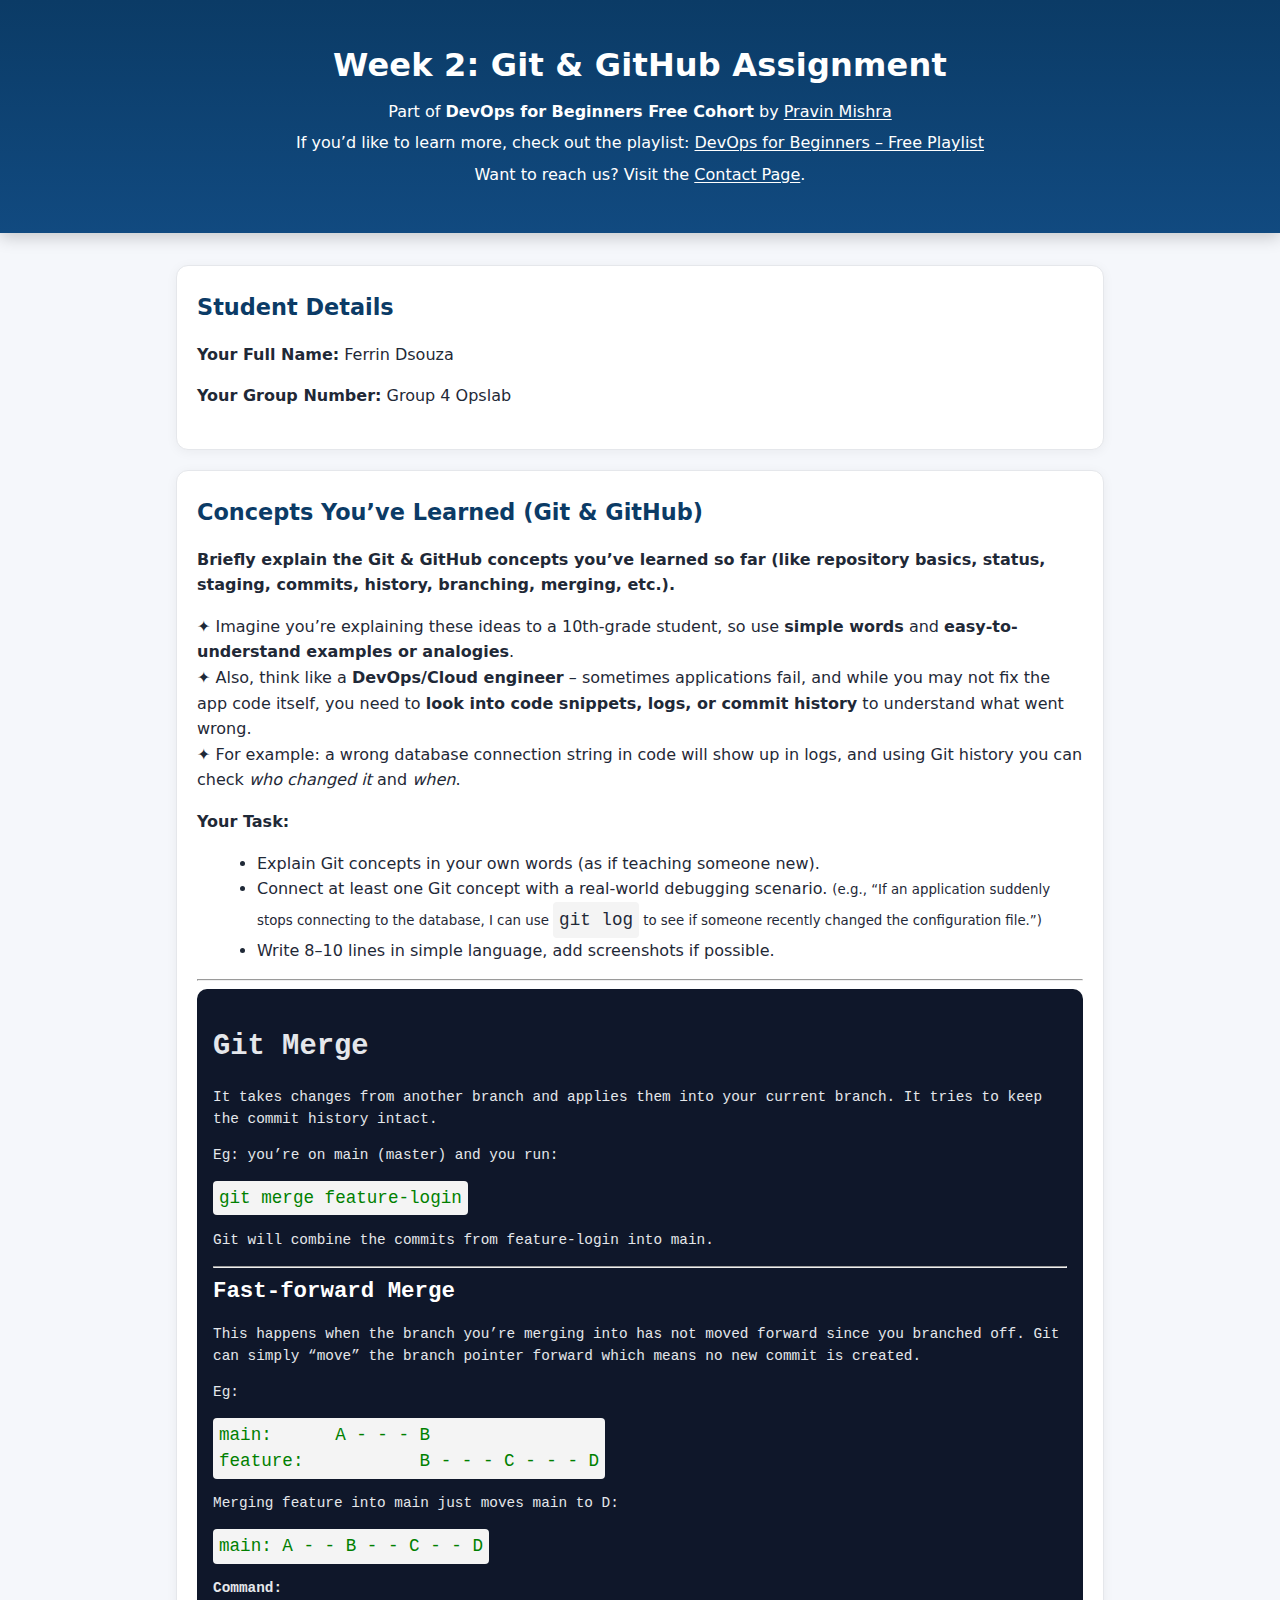
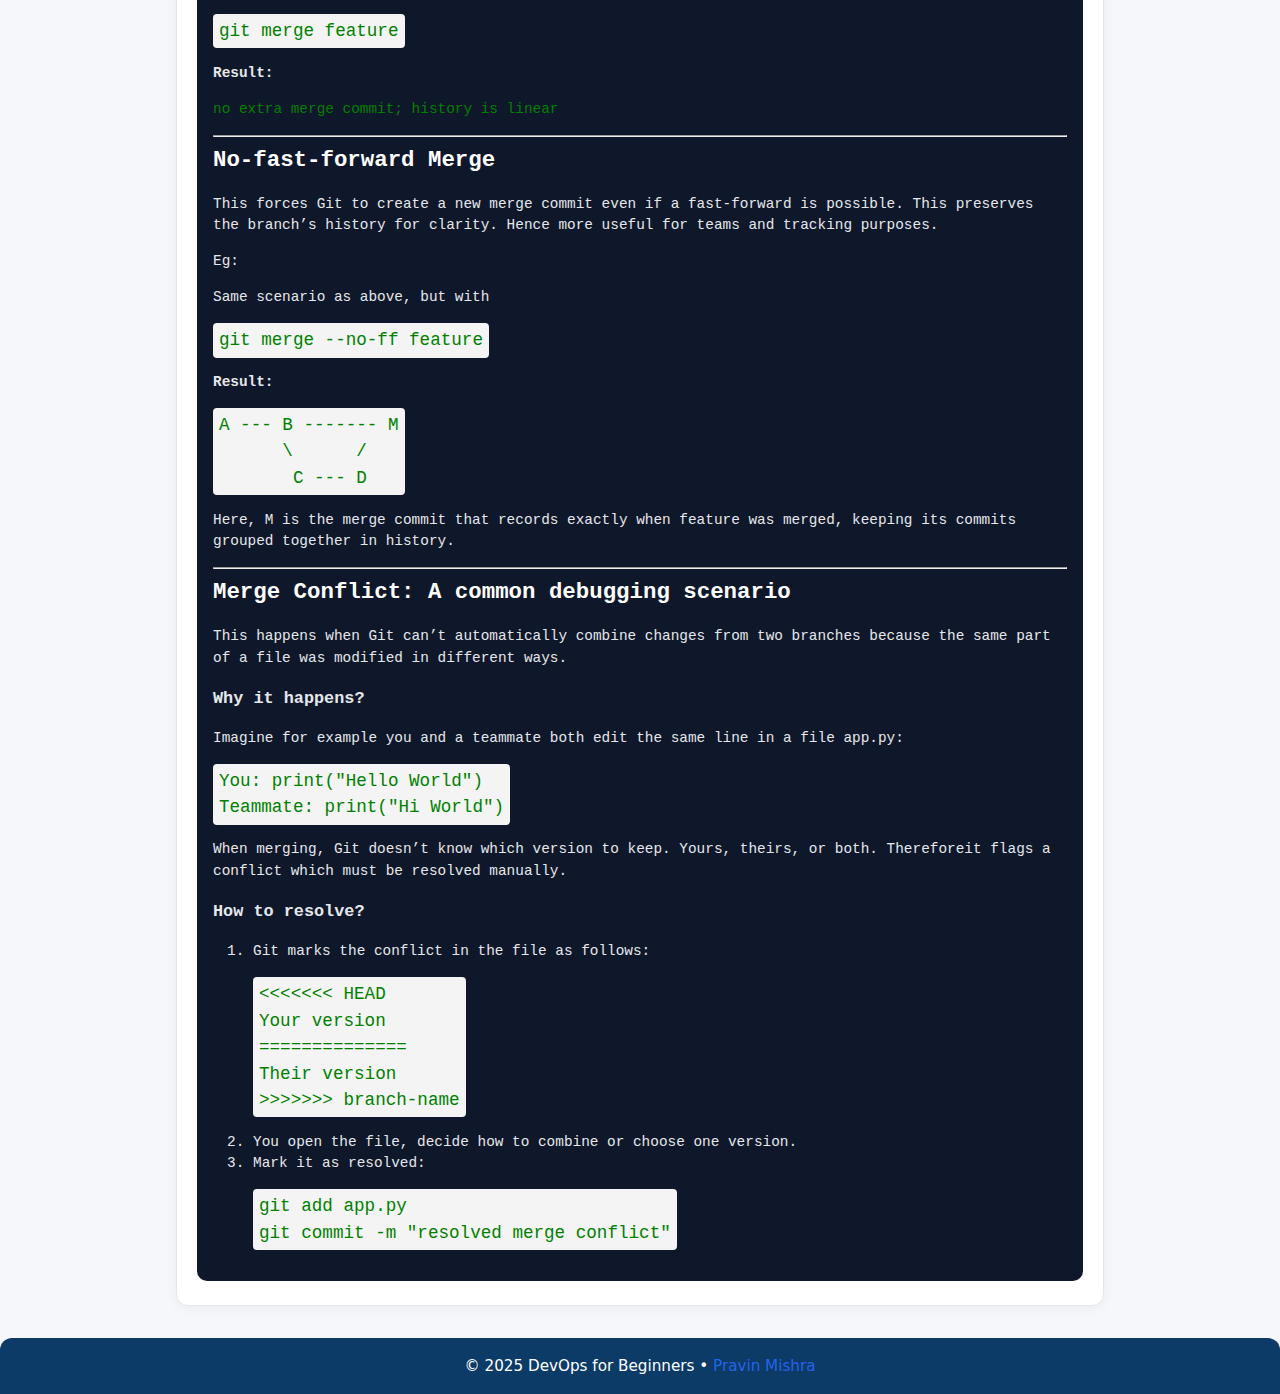
<file: index.html>
<!DOCTYPE html>
<html lang="en">

<head>
    <meta charset="UTF-8" />
    <meta name="viewport" content="width=device-width, initial-scale=1" />
    <title>Git Assignment – DevOps for Beginners</title>
    <link rel="stylesheet" href="style.css" />
</head>

<body>
    <header class="site-header">
        <div class="header-inner">
            <h1>Week 2: Git & GitHub Assignment</h1>
            <p class="cohort-line">
                Part of <strong>DevOps for Beginners Free Cohort</strong> by
                <a href="https://www.linkedin.com/in/pravin-mishra-aws-trainer/" target="_blank">Pravin Mishra</a>
            </p>
            <p class="playlist-line">
                If you’d like to learn more, check out the playlist:
                <a href="https://www.youtube.com/playlist?list=PLVOdqXbCs7bX88JeUZmK4fKTq2hJ5VS89" target="_blank">
                    DevOps for Beginners – Free Playlist</a>
            </p>
	    <p class="playlist-line">
    Want to reach us? Visit the
    <a href="contact.html">Contact Page</a>.
</p>
        </div>
    </header>

    <main class="container">

        <!-- Student Details -->
        <section class="card student-info" aria-labelledby="student-details">
            <h2 id="student-details">Student Details</h2>
            <p><b>Your Full Name:</b> <span class="placeholder">Ferrin Dsouza</span></p>
            <p><b>Your Group Number:</b> <span class="placeholder">Group 4 Opslab</span></p>
        </section>

        <!-- Concepts Learned -->
        <section class="card instructions" aria-labelledby="learning-summary">
            <h2 id="learning-summary">Concepts You’ve Learned (Git & GitHub)</h2>

            <p><b>Briefly explain the Git & GitHub concepts you’ve learned so far (like repository basics, status,
                    staging, commits, history, branching, merging, etc.).</b></p>

            <p>
                ✦ Imagine you’re explaining these ideas to a 10th-grade student, so use <b>simple words</b> and
                <b>easy-to-understand examples or analogies</b>.
                <br>✦ Also, think like a <b>DevOps/Cloud engineer</b> – sometimes applications fail, and while you may
                not fix
                the app code itself, you need to <b>look into code snippets, logs, or commit history</b> to understand
                what went wrong.
                <br>✦ For example: a wrong database connection string in code will show up in logs, and using Git
                history you can
                check <i>who changed it</i> and <i>when</i>.
            </p>

            <p><b>Your Task:</b></p>
            <ul>
                <li>Explain Git concepts in your own words (as if teaching someone new).</li>
                <li>Connect at least one Git concept with a real-world debugging scenario.
                    <small>(e.g., “If an application suddenly stops connecting to the database, I can use
                        <code>git log</code> to
                        see if someone recently changed the configuration file.”)</small>
                </li>
                <li>Write 8–10 lines in simple language, add screenshots if possible.</li>
            </ul>
	    <hr>
	    <div class = "code-block">
     <h1>Git Merge</h1>
    <p>It takes changes from another branch and applies them into your current branch. It tries to keep the commit history intact.</p>
    <p>Eg: you’re on main (master) and you run:</p>
    <pre style="color: green;"><code>git merge feature-login</code></pre>
    <p>Git will combine the commits from feature-login into main.</p>

    <hr>

   <h2 style="color: white;">Fast-forward Merge</h2>
    <p>This happens when the branch you’re merging into has not moved forward since you branched off. Git can simply “move” the branch pointer forward which means no new commit is created.</p>
    <p>Eg:</p>
    <pre style="color: green;"><code>main:      A - - - B
feature:           B - - - C - - - D</code></pre>
    <p>Merging feature into main just moves main to D:</p>
    <pre style="color: green;"><code>main: A - - B - - C - - D</code></pre>
    <p><strong>Command:</strong></p>
    <pre style="color: green;"><code>git merge feature</code></pre>
    <p><strong>Result:</strong></p>
    <p style="color: green;">no extra merge commit; history is linear</p>

    <hr>

    <h2 style="color: white;">No-fast-forward Merge</h2>
    <p>This forces Git to create a new merge commit even if a fast-forward is possible. This preserves the branch’s history for clarity. Hence more useful for teams and tracking purposes.</p>
    <p>Eg:</p>
    <p>Same scenario as above, but with</p>
    <pre style="color: green;"><code>git merge --no-ff feature</code></pre>
    <p><strong>Result:</strong></p>
    <pre style="color: green;"><code>A --- B ------- M
      \      /
       C --- D</code></pre>
    <p>Here, M is the merge commit that records exactly when feature was merged, keeping its commits grouped together in history.</p>

    <hr>

    <h2 style="color: white;">Merge Conflict: A common debugging scenario</h2>
    <p>This happens when Git can’t automatically combine changes from two branches because the same part of a file was modified in different ways.</p>
    <h3>Why it happens?</h3>
    <p>Imagine for example you and a teammate both edit the same line in a file app.py:</p>
    <pre style="color: green;"><code>You: print("Hello World")
Teammate: print("Hi World")</code></pre>
    <p>When merging, Git doesn’t know which version to keep. Yours, theirs, or both. Thereforeit flags a conflict which must be resolved manually.</p>
    <h3>How to resolve?</h3>
    <ol>
        <li>Git marks the conflict in the file as follows:
            <pre style="color: green;"><code>&lt;&lt;&lt;&lt;&lt;&lt;&lt; HEAD
Your version
==============
Their version
&gt;&gt;&gt;&gt;&gt;&gt;&gt; branch-name</code></pre>
        </li>
        <li>You open the file, decide how to combine or choose one version.</li>
        <li>Mark it as resolved:
            <pre style="color: green;"><code>git add app.py
git commit -m "resolved merge conflict"</code></pre>
        </li>
    </ol>
	    </div>
        </section>
    </main>

    <footer class="site-footer">
        © 2025 DevOps for Beginners • <a href="https://www.linkedin.com/in/pravin-mishra-aws-trainer/"
            target="_blank">Pravin Mishra</a>
    </footer>
</body>

</html>
</file>
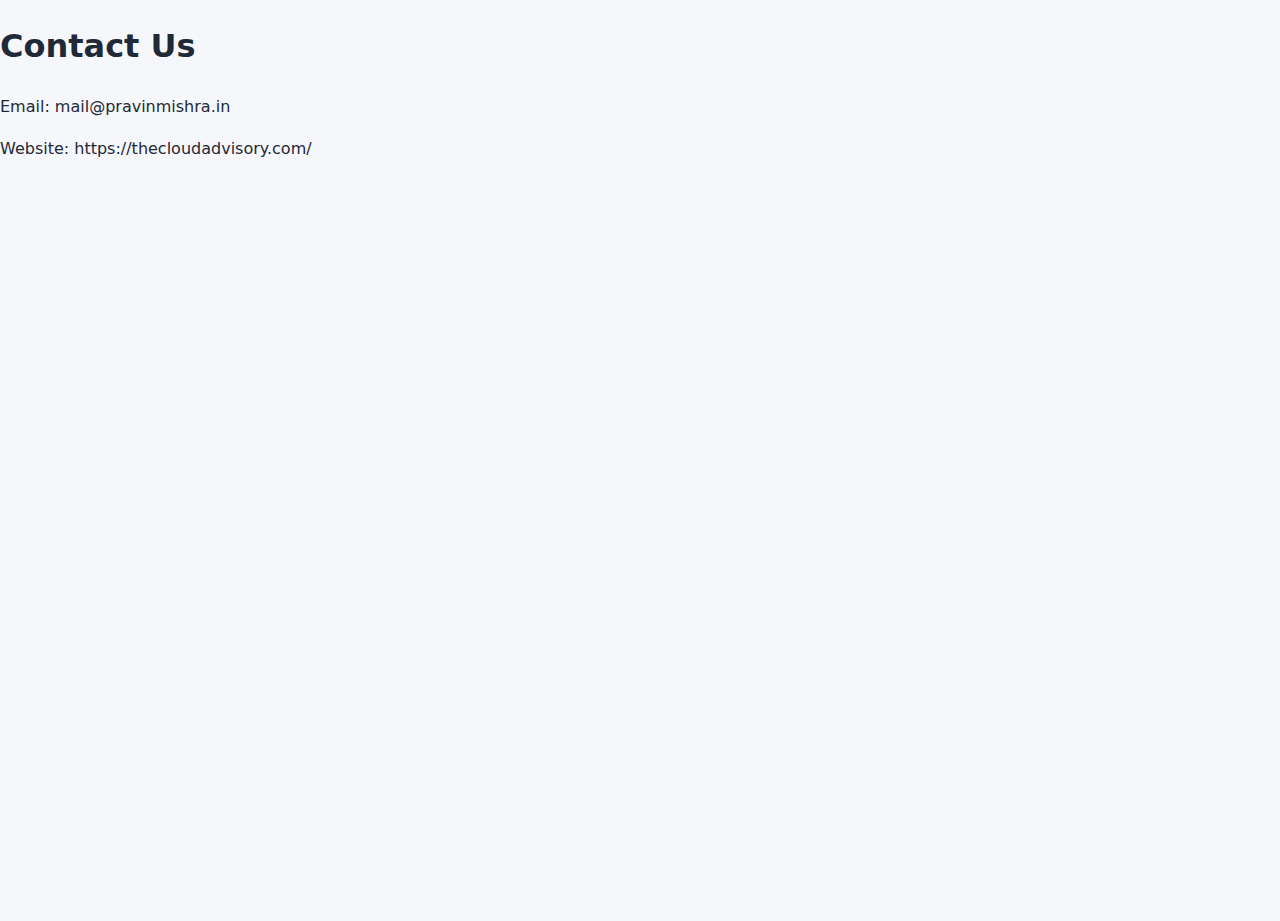
<file: contact.html>
<!doctype html>
<html>
<head>
  <meta charset="utf-8">
  <title>Contact - CodeTrack</title>
  <link rel="stylesheet" href="style.css">
</head>
<body>
  <h1>Contact Us</h1>
  <p>Email: mail@pravinmishra.in</p>
  <p>Website: https://thecloudadvisory.com/</p>
</body>
</html>
</file>
<file: style.css>
/* ---------------------------
   Base
---------------------------- */
:root {
    --brand-900: #0b3b66;
    /* deep navy header for better contrast */
    --brand-700: #114a80;
    --ink: #1f2937;
    --muted: #6b7280;
    --paper: #ffffff;
    --bg: #f5f7fb;
    --border: #e5e7eb;
    --accent: #2563eb;
    /* link color */
    --accent-ink: #0b3b66;
    --ok: #22c55e;
}

*,
*::before,
*::after {
    box-sizing: border-box;
}

html,
body {
    height: 100%;
    margin: 0;
}

body {
    font-family: "Segoe UI", system-ui, -apple-system, Arial, sans-serif;
    color: var(--ink);
    background: var(--bg);
    line-height: 1.6;
    -webkit-font-smoothing: antialiased;
    text-rendering: optimizeLegibility;
}

/* ---------------------------
   Header
---------------------------- */
.site-header {
    background: linear-gradient(180deg, var(--brand-900), var(--brand-700));
    color: #fff;
    padding: 2.5rem 1rem;
    box-shadow: 0 4px 16px rgba(0, 0, 0, .2);
}

.header-inner {
    max-width: 960px;
    margin: 0 auto;
    text-align: center;
}

.site-header h1 {
    margin: 0 0 .5rem;
    font-size: clamp(1.6rem, 2.5vw, 2.2rem);
    letter-spacing: .2px;
}

.cohort-line,
.playlist-line {
    margin: .35rem 0;
}

.site-header a {
    color: #fff;
    text-decoration: underline;
    text-underline-offset: 2px;
}

/* Button style for playlist link */
.btn {
    display: inline-block;
    border-radius: 999px;
    padding: .55rem 1rem;
    font-weight: 600;
    text-decoration: none;
    border: 2px solid rgba(255, 255, 255, .85);
}

.btn-light {
    background: #ffffff;
    border-color: #ffffff;
    color: var(--accent-ink);
    text-decoration: none;
}

/* ---------------------------
   Layout
---------------------------- */
.container {
    max-width: 960px;
    margin: 2rem auto;
    padding: 0 1rem;
}

.card {
    background: var(--paper);
    border: 1px solid var(--border);
    border-radius: 12px;
    padding: 1.25rem 1.25rem 1.5rem;
    box-shadow: 0 2px 12px rgba(0, 0, 0, .05);
    margin-bottom: 1.25rem;
}

h2 {
    color: var(--brand-900);
    font-size: clamp(1.2rem, 2vw, 1.4rem);
    margin: .25rem 0 1rem;
}

/* ---------------------------
   Student form
---------------------------- */
.student-form {
    display: grid;
    gap: .85rem;
    grid-template-columns: 1fr 1fr;
}

.field {
    display: grid;
    gap: .35rem;
}

.field label {
    font-weight: 600;
}

.field input {
    border: 1px solid var(--border);
    border-radius: 10px;
    padding: .6rem .75rem;
    font-size: 1rem;
    background: #fff;
}

@media (max-width: 720px) {
    .student-form {
        grid-template-columns: 1fr;
    }
}

/* ---------------------------
   Notes / Answers
---------------------------- */
.notes-area,
.answer {
    width: 100%;
    border: 1px solid var(--border);
    border-radius: 10px;
    padding: .75rem .9rem;
    font-size: 0.98rem;
    background: #fff;
    resize: vertical;
}

.steps {
    margin: 0 0 .5rem 1rem;
    padding-left: 1rem;
}

.callout {
    background: #f0f6ff;
    border: 1px solid #dbeafe;
    border-radius: 10px;
    padding: .6rem .75rem;
    margin: .5rem 0 .5rem;
}

code {
	font-size: 1.1rem;
	font-family: "Fira Code", monospace;
	background-color: #f4f4f4;
	padding: 4px 6px;
	border-radius: 4px;
	display: inline-block;
}

/* ---------------------------
   Lists / Links
---------------------------- */
ul {
    margin: .5rem 0 1rem 1.25rem;
}

a {
    color: var(--accent);
    text-decoration: none;
}

a:hover {
    text-decoration: underline;
}

/* ---------------------------
   Code Block (for blog outline)
---------------------------- */
.code-block {
    background: #0f172a;
    color: #e5e7eb;
    border-radius: 10px;
    padding: 1rem;
    overflow-x: auto;
    font-family: ui-monospace, SFMono-Regular, Menlo, Consolas, "Liberation Mono", monospace;
    font-size: .9rem;
    line-height: 1.5;
}

/* ---------------------------
   Helpers
---------------------------- */
.muted {
    color: var(--muted);
    font-size: .95rem;
}

/* ---------------------------
   Footer
---------------------------- */
.site-footer {
    text-align: center;
    margin: 2rem auto 0;
    padding: 1rem;
    background: var(--brand-900);
    color: #fff;
    font-size: .95rem;
    border-top-left-radius: 12px;
    border-top-right-radius: 12px;
}
</file>
